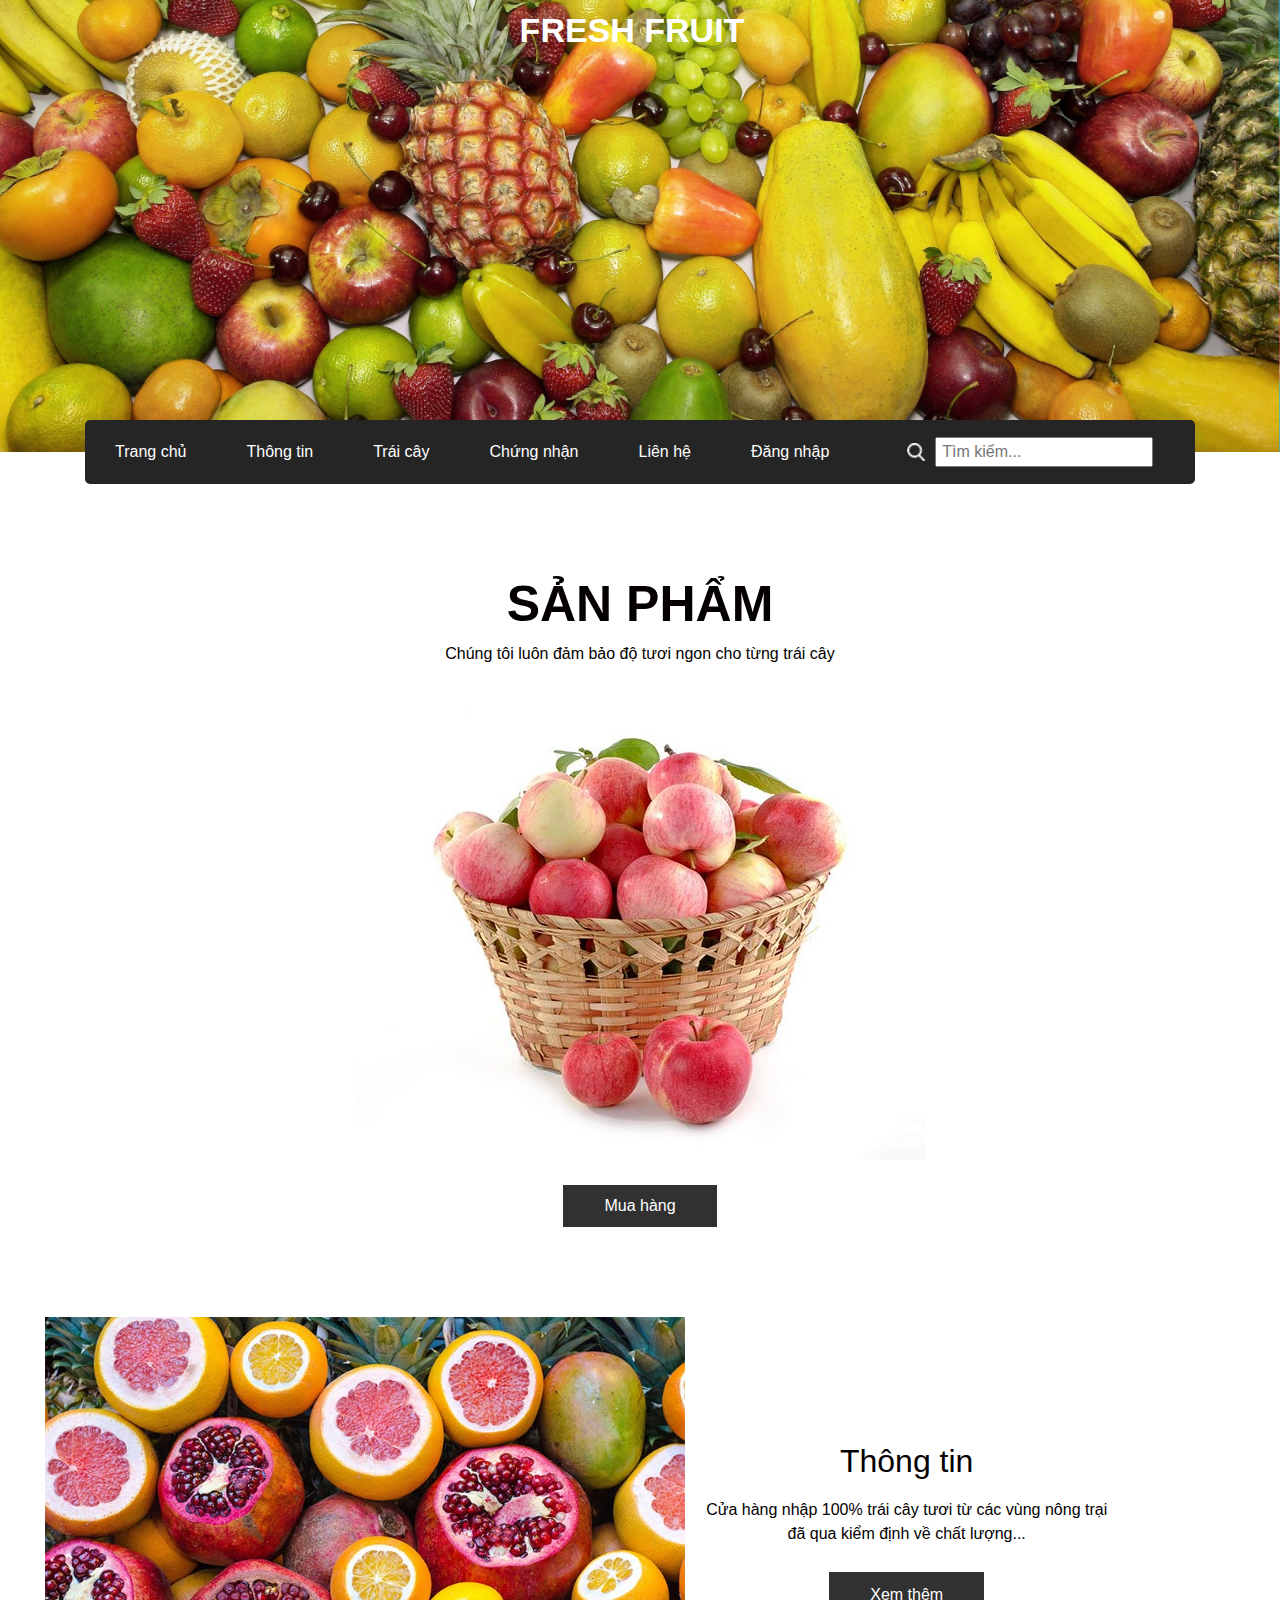
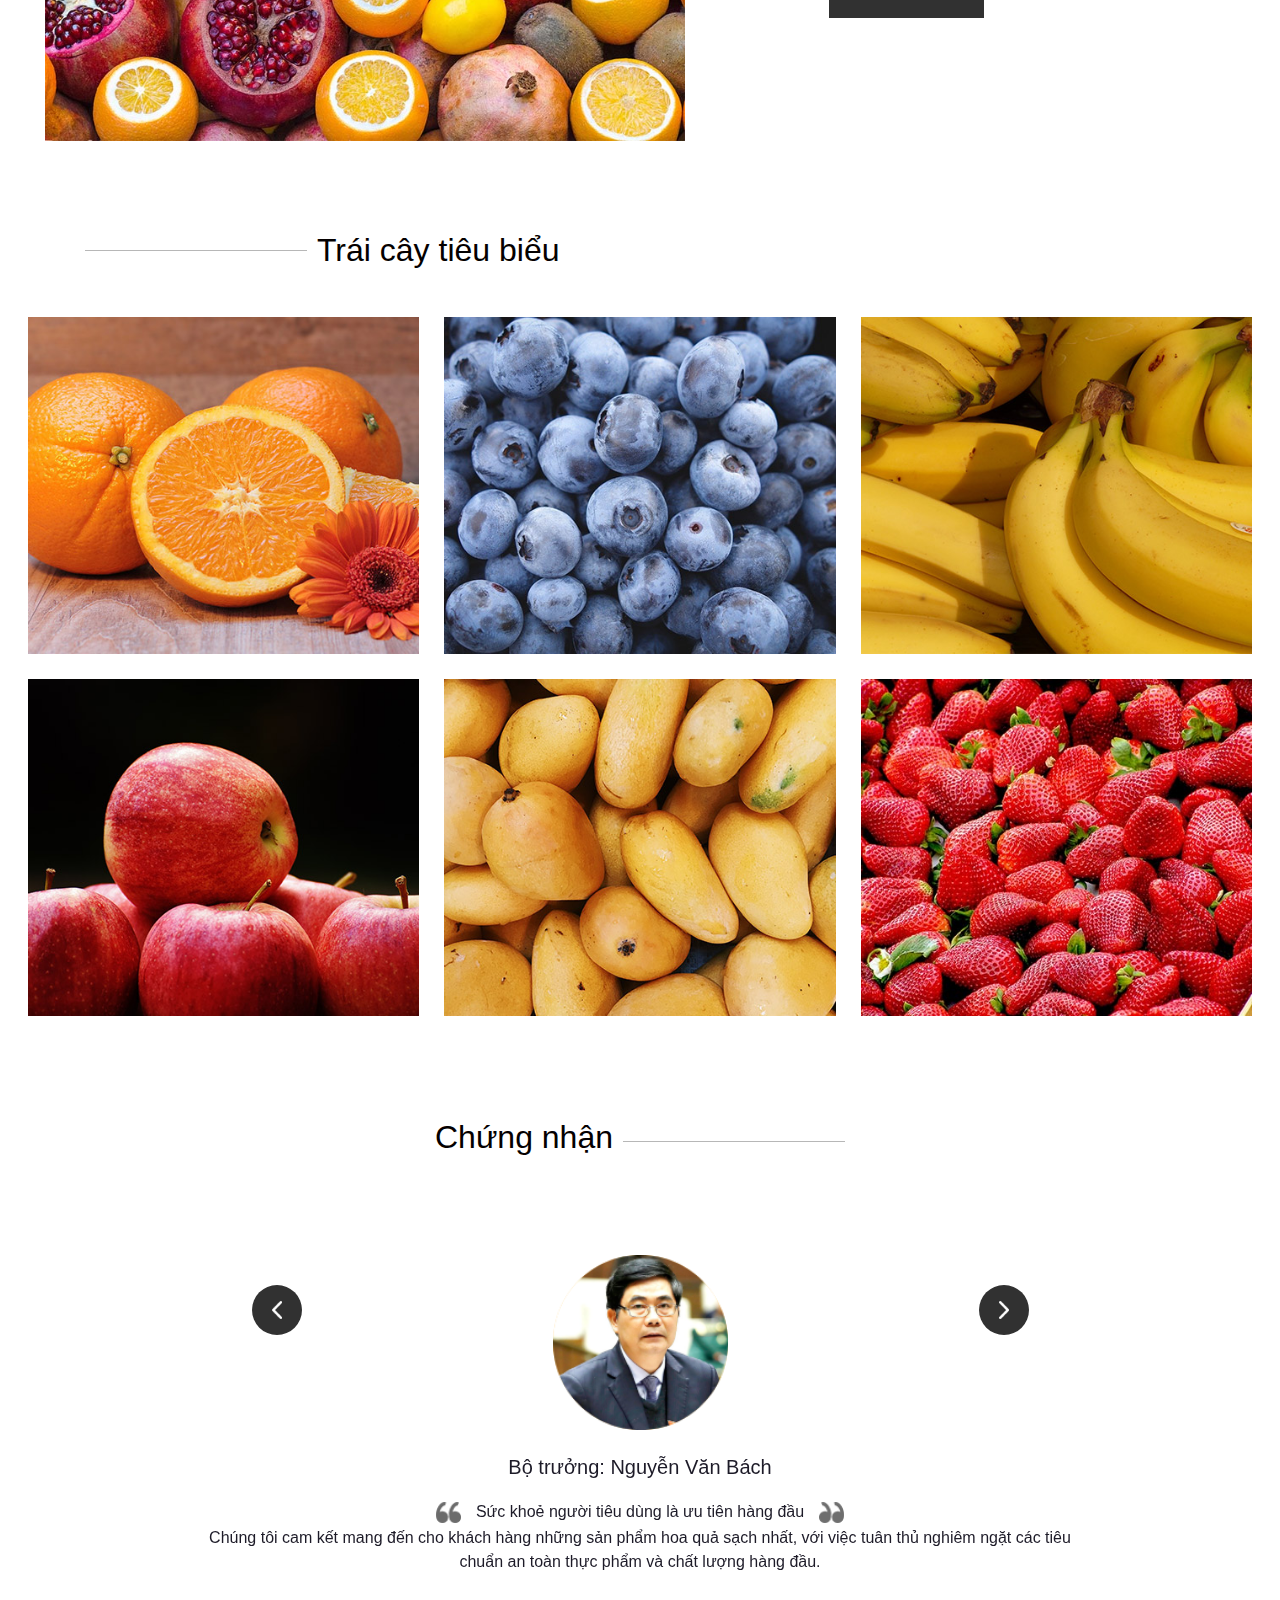
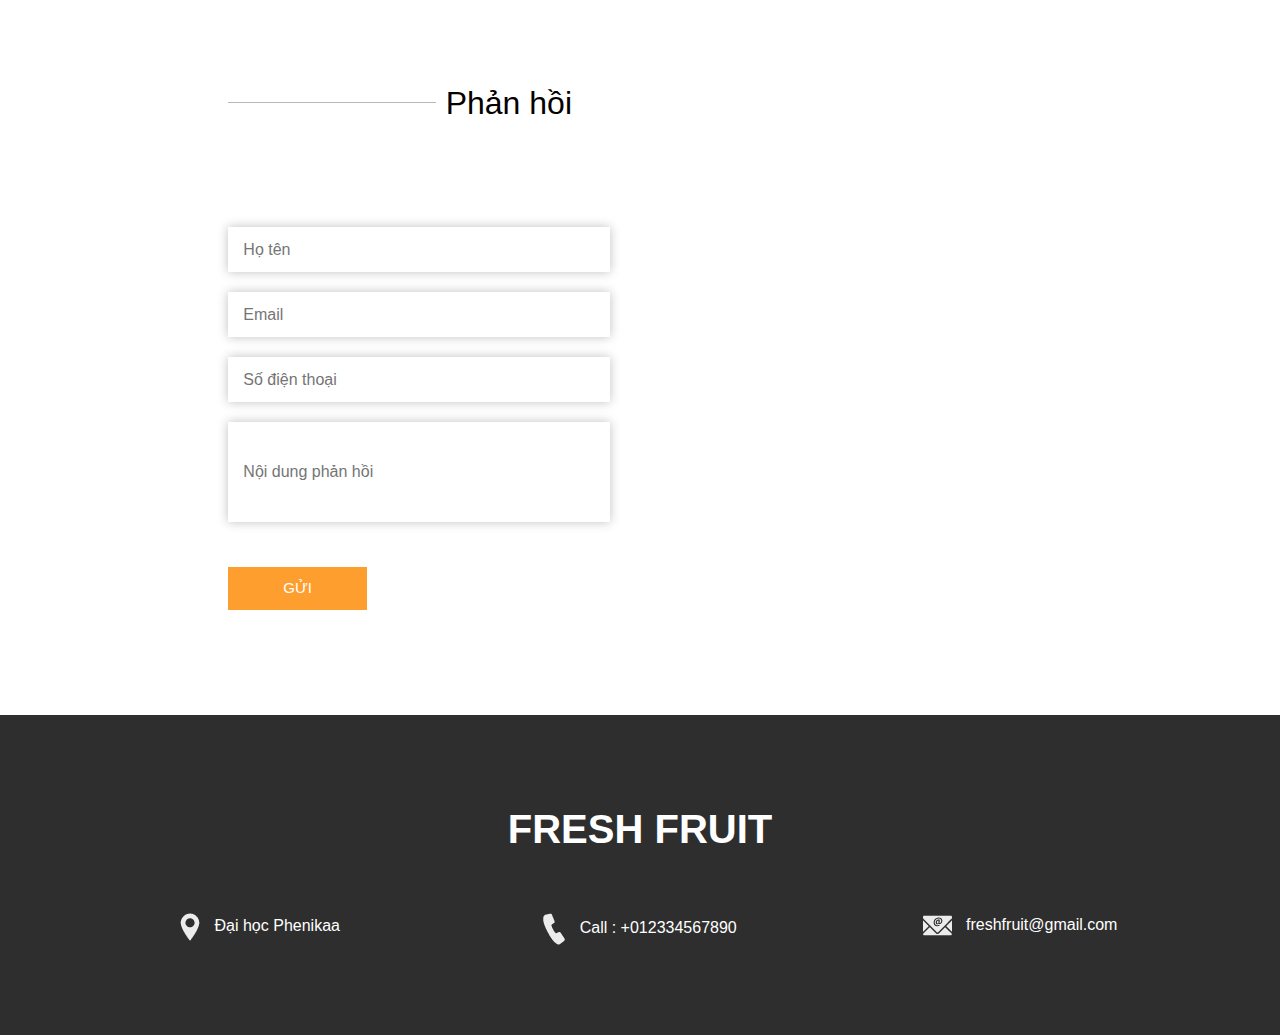
<file: index.html>
<!DOCTYPE html>
<html>

<head>
  <meta charset="UTF-8">
  <meta name="viewport" content="width=device-width, initial-scale=1.0">
  <title>Fresh Fruit</title>
  <link rel="stylesheet" type="text/css" href="https://cdnjs.cloudflare.com/ajax/libs/OwlCarousel2/2.1.3/assets/owl.carousel.min.css" />
  <link rel="stylesheet" href="https://maxcdn.bootstrapcdn.com/bootstrap/4.5.2/css/bootstrap.min.css">
  <link href="css/style.css" rel="stylesheet" />
  <script src="js/script.js"></script>
</head>

<body>
  <div class="hero_area">
    <div class="brand_box">
      <a class="navbar-brand" href="index.html">
        <span>
          Fresh Fruit
        </span>
      </a>
    </div>
    <section class=" slider_section position-relative">
      <div class="carousel-inner">
        <div class="img-box">
          <img src="images/slider-img.jpg" alt="">
        </div>
      </div>
    </section>
  </div>

  <section class="nav_section">
    <div class="container">
      <div class="custom_nav2">
        <nav class="navbar navbar-expand custom_nav-container ">
          <button class="navbar-toggler" type="button" >
            <span class="navbar-toggler-icon"></span>
          </button>

          <div class="menu">
            <div class="d-flex  flex-column flex-lg-row align-items-center">
              <ul class="navbar-nav  ">
                <li class="nav-item active">
                  <a class="nav-link" href="index.html">Trang chủ <span class="sr-only">(current)</span></a>
                </li>
                <li class="nav-item">
                  <a class="nav-link" href="about.html">Thông tin </a>
                </li>
                <li class="nav-item">
                  <a class="nav-link" href="fruit.html">Trái cây </a>
                </li>
                <li class="nav-item">
                  <a class="nav-link" href="testimonial.html">Chứng nhận</a>
                </li>
                <li class="nav-item">
                  <a class="nav-link" href="contact.html">Liên hệ</a>
                </li>
                <li class="nav-item">
                  <a class="nav-link" href="login.html">Đăng nhập</a>
                </li>
              </ul>
              <form class="form-inline my-2 my-lg-0 ml-0 ml-lg-4 mb-3 mb-lg-0">
                <button class="btn  my-2 my-sm-0 nav_search-btn" type="submit"></button>
              </form>
              <input class="timkiem" type="text" id="search-box" placeholder="Tìm kiếm...">
            </div>
          </div>
        </nav>
      </div>
    </div>
  </section>


  <section class="shop_section layout_padding">
    <div class="container">
      <div class="box">
        <div class="detail-box">
          <h2>
            Sản phẩm
          </h2>
          <p>
            Chúng tôi luôn đảm bảo độ tươi ngon cho từng trái cây
          </p>
        </div>
        <div class="img-box">
          <img src="images/shop-img.jpg" alt="">
        </div>
        <div class="btn-box">
          <a href="fruit.html">
            Mua hàng
          </a>
        </div>
      </div>
    </div>
  </section>

  <section class="about_section">
    <div class="container-fluid">
      <div class="row">
        <div class="col-md-6 px-0">
          <div class="img-box">
            <img src="images/about-img.jpg" alt="">
          </div>
        </div>
        <div class="col-md-5">
          <div class="detail-box">
            <div class="heading_container">
              
              <h2 style="padding-top: 90px;">
                Thông tin
              </h2>
            </div>
            <p>
              Cửa hàng nhập 100% trái cây tươi từ các vùng nông trại đã qua kiểm định về chất lượng...
            </p>
            <a href="about.html">
              Xem thêm
            </a>
          </div>
        </div>
      </div>
    </div>
  </section>


  <section class="fruit_section layout_padding">
    <div class="container">
      <div class="heading_container">
        <hr>
        <h2>
          Trái cây tiêu biểu
        </h2>
      </div>
    </div>
    <div class="container-fluid">

      <div class="fruit_container">
        <div class="box">
          <img src="images/f-1.jpg" alt="">
          <div class="link_box">
            <h5>
              Cam
            </h5>
            <a href="">
              Mua hàng
            </a>
          </div>
        </div>
        <div class="box">
          <img src="images/f-2.jpg" alt="">
          <div class="link_box">
            <h5>
              Việt quất
            </h5>
            <a href="">
              Mua hàng
            </a>
          </div>
        </div>
        <div class="box">
          <img src="images/f-3.jpg" alt="">
          <div class="link_box">
            <h5>
              Chuối
            </h5>
            <a href="">
              Mua hàng
            </a>
          </div>
        </div>
        <div class="box">
          <img src="images/f-4.jpg" alt="">
          <div class="link_box">
            <h5>
              Táo
            </h5>
            <a href="">
              Mua hàng
            </a>
          </div>
        </div>
        <div class="box">
          <img src="images/f-5.jpg" alt="">
          <div class="link_box">
            <h5>
              Xoài
            </h5>
            <a href="">
              Mua hàng
            </a>
          </div>
        </div>
        <div class="box">
          <img src="images/f-6.jpg" alt="">
          <div class="link_box">
            <h5>
              Dâu tây
            </h5>
            <a href="">
              Mua hàng
            </a>
          </div>
        </div>
      </div>
    </div>
  </section>

  <section class="client_section layout_padding-bottom">
    <div class="container ">
      <div class="heading_container">
        <h2>
          Chứng nhận
        </h2>
        <hr>
      </div>
      <div class="carousel slide">
        <div class="carousel-inner mySlides" >
          <div class="carousel-item active">
            <div class="client_container layout_padding-top">
              <div class="img-box" >
                <img src="images/client-img.png" alt="">                
              </div>
              <div class="detail-box">
                <h5>
                  Bộ trưởng: Nguyễn Văn Bách
                </h5>
                <p>
                  <img src="images/left-quote.png" alt="">
                  <span>
                    Sức khoẻ người tiêu dùng là ưu tiên hàng đầu
                  </span>
                  <img src="images/right-quote.png" alt=""> <br>
                  Chúng tôi cam kết mang đến cho khách hàng những sản phẩm hoa quả sạch nhất, với việc tuân thủ nghiêm ngặt các tiêu chuẩn an toàn thực phẩm và chất lượng hàng đầu.
                </p>
              </div>
            </div>
          </div>
        </div>

        <div class="carousel-inner mySlides" style="display: none;" >
          <div class="carousel-item active">
            <div class="client_container layout_padding-top">
              <div class="img-box" >
                <img src="images/client-img2.png" alt="">                
              </div>
              <div class="detail-box">
                <h5>
                  Bộ trưởng: Nguyễn Thị Hoa 
                </h5>
                <p>
                  <img src="images/left-quote.png" alt="">
                  <span>
                    Sức khoẻ người tiêu dùng là ưu tiên hàng đầu
                  </span>
                  <img src="images/right-quote.png" alt=""> <br>
                  Chúng tôi cam kết duy trì một quy trình sản xuất hoa quả sạch với sự hỗ trợ của các nông dân và nhà sản xuất đối tác, để đảm bảo rằng mọi sản phẩm mà chúng tôi cung cấp đều đạt tiêu chuẩn cao về chất lượng và an toàn thực phẩm.
                </p>
              </div>
            </div>
          </div>
        </div>

        <div class="carousel-inner mySlides" style="display: none;" >
          <div class="carousel-item active">
            <div class="client_container layout_padding-top">
              <div class="img-box" >
                <img src="images/client-img3.png" alt="">                
              </div>
              <div class="detail-box">
                <h5>
                  Bộ trưởng: Phan Thanh Tùng
                </h5>
                <p>
                  <img src="images/left-quote.png" alt="">
                  <span>
                    Sức khoẻ người tiêu dùng là ưu tiên hàng đầu 
                  </span>
                  <img src="images/right-quote.png" alt=""> <br>
                  Chất lượng và sự an toàn của sản phẩm luôn là ưu tiên hàng đầu của chúng tôi. Chúng tôi tự hào về việc cung cấp hoa quả sạch đáng tin cậy cho khách hàng.
                </p>
              </div>
            </div>
          </div>
        </div>

        <a class="carousel-control-prev" onclick="plusDivs(-1)" role="button" data-slide="prev"></a>
        <a class="carousel-control-next" onclick="plusDivs(-1)" role="button" data-slide="next"></a>
      </div>

    </div>
  </section>

  <section class="contact_section layout_padding-bottom">
    <div class="container-fluid">
      <div class="row">
        <div class="offset-lg-2 col-md-10 offset-md-1">
          <div class="heading_container">
            <hr>
            <h2>
              Phản hồi
            </h2>
          </div>
        </div>
      </div>

      <div class="layout_padding2-top">
        <div class="row">
          <div class="col-lg-4 offset-lg-2 col-md-5 offset-md-1">
            <form action="">
              <div class="contact_form-container">
                <div>
                  <div>
                    <input type="text" placeholder="Họ tên" />
                  </div>
                  <div>
                    <input type="email" placeholder="Email" />
                  </div>
                  <div>
                    <input type="text" placeholder="Số điện thoại" />
                  </div>
                  <div>
                    <input type="text" class="message_input" placeholder="Nội dung phản hồi" />
                  </div>
                  <div>
                    <button type="submit">
                      Gửi
                    </button>
                  </div>
                </div>
              </div>
            </form>
          </div>
          <div class="col-md-6 px-0">
            <div class="map_container">
              <div class="map-responsive">
                <iframe src="https://www.google.com/maps/embed?pb=!1m14!1m8!1m3!1d3725.752282341464!2d105.7478764!3d20.9624609!3m2!1i1024!2i768!4f13.1!3m3!1m2!1s0x313452efff394ce3%3A0x391a39d4325be464!2zVHLGsOG7nW5nIMSQ4bqhaSBI4buNYyBQaGVuaWthYQ!5e0!3m2!1svi!2s!4v1697480442126!5m2!1svi!2s" width="600" height="450" style="border:0;" allowfullscreen="" loading="lazy" referrerpolicy="no-referrer-when-downgrade"></iframe>
              </div>
            </div>
          </div>
        </div>
      </div>
    </div>
  </section>

  <section class="info_section layout_padding">
    <div class="container">
      <div class="info_logo">
        <h2>
          Fresh Fruit
        </h2>
      </div>
      <div class="info_contact">
        <div class="row">
          <div class="col-md-4">
            <a href="">
              <img src="images/location.png" alt="">
              <span>
                Đại học Phenikaa
              </span>
            </a>
          </div>
          <div class="col-md-4">
            <a href="">
              <img src="images/call.png" alt="">
              <span>
                Call : +012334567890
              </span>
            </a>
          </div>
          <div class="col-md-4">
            <a href="">
              <img src="images/mail.png" alt="">
              <span>
                freshfruit@gmail.com
              </span>
            </a>
          </div>
        </div>
      </div>
    </div>
  </section>
</body>

</html>
</file>
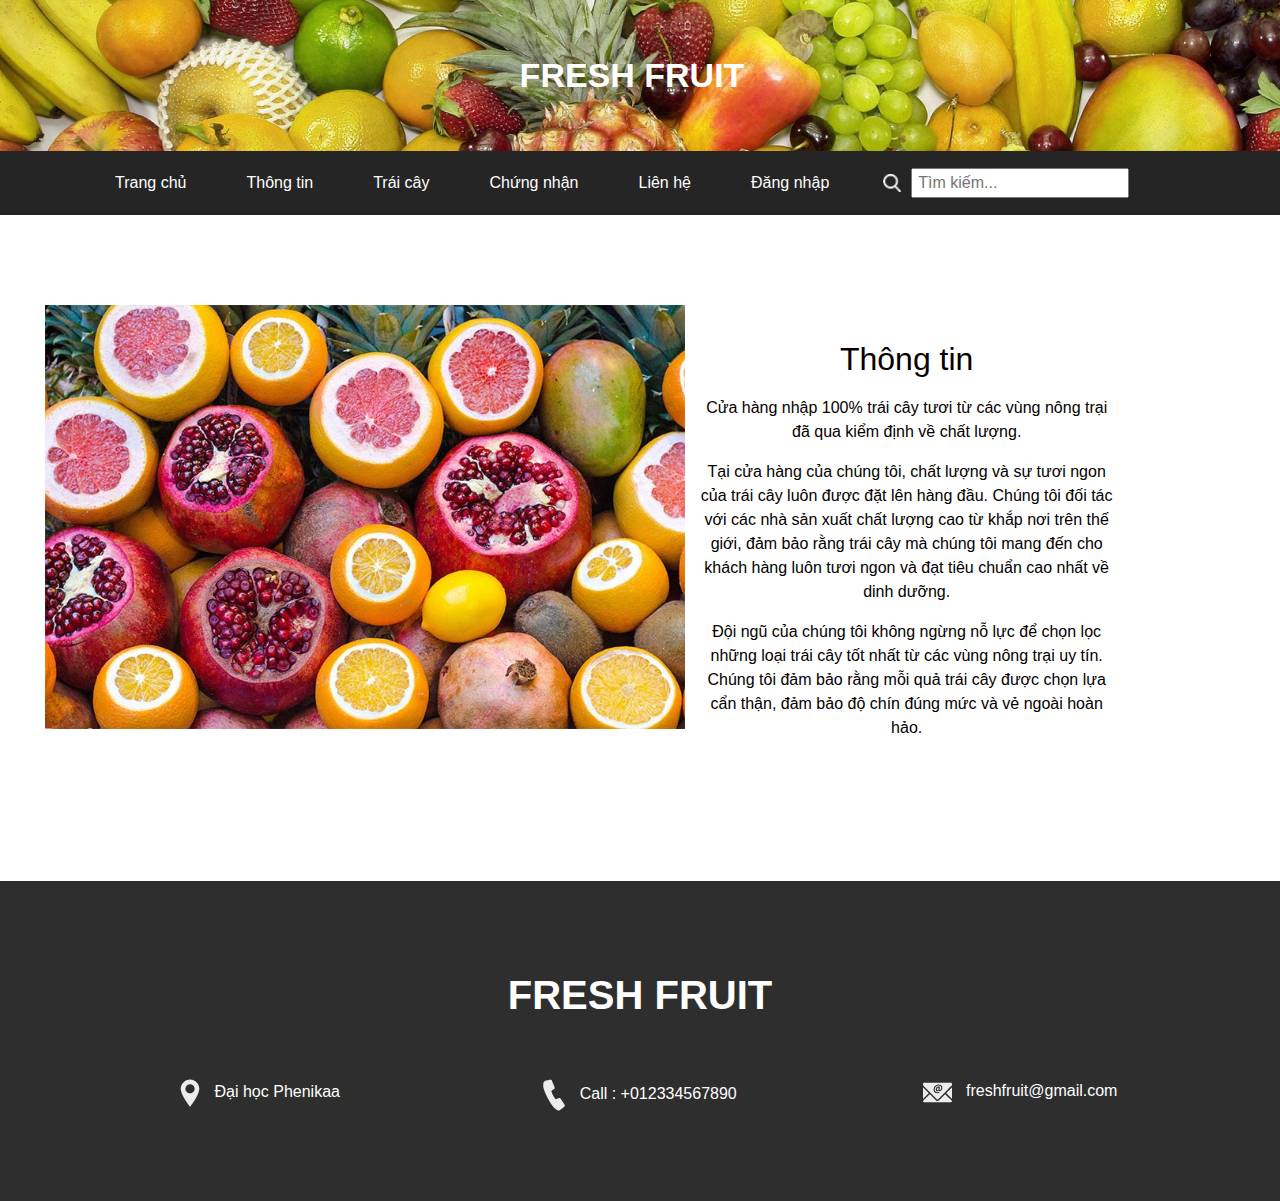
<file: about.html>
<!DOCTYPE html>
<html>

<head>
  <meta charset="UTF-8">
  <meta name="viewport" content="width=device-width, initial-scale=1.0">
  <title>Fresh Fruit</title>
  <link rel="stylesheet" type="text/css" href="https://cdnjs.cloudflare.com/ajax/libs/OwlCarousel2/2.1.3/assets/owl.carousel.min.css" />
  <link rel="stylesheet" href="https://maxcdn.bootstrapcdn.com/bootstrap/4.5.2/css/bootstrap.min.css">
  <link href="css/style.css" rel="stylesheet" />
</head>

<body class="sub_page">
  <div class="hero_area">
    <div class="brand_box">
      <a class="navbar-brand" href="index.html">
        <span>
          Fresh Fruit
        </span>
      </a>
    </div>

  </div>


  <section class="nav_section">
    <div class="container">
      <div class="custom_nav2">
        <nav class="navbar navbar-expand custom_nav-container ">
          <button class="navbar-toggler" type="button">
            <span class="navbar-toggler-icon"></span>
          </button>

          <div class="collapse navbar-collapse" >
            <div class="d-flex  flex-column flex-lg-row align-items-center">
              <ul class="navbar-nav">
                <li class="nav-item">
                  <a class="nav-link" href="index.html">Trang chủ </a>
                </li>
                <li class="nav-item">
                  <a class="nav-link" href="about.html">Thông tin </a>
                </li>
                <li class="nav-item">
                  <a class="nav-link" href="fruit.html">Trái cây </a>
                </li>
                <li class="nav-item">
                  <a class="nav-link" href="testimonial.html">Chứng nhận</a>
                </li>
                <li class="nav-item">
                  <a class="nav-link" href="contact.html">Liên hệ</a>
                </li>
                <li class="nav-item">
                  <a class="nav-link" href="login.html">Đăng nhập</a>
                </li>
              </ul>
              <form class="">
                <button class="btn nav_search-btn" type="submit"></button>
              </form>
              <input class="timkiem" type="text" id="search-box" placeholder="Tìm kiếm...">
            </div>
          </div>
        </nav>
      </div>
    </div>
  </section>


  <section class="about_section layout_padding">
    <div class="container-fluid">
      <div class="row">
        <div class="col-md-6 px-0">
          <div class="img-box">
            <img src="images/about-img.jpg" alt="">
          </div>
        </div>
        <div class="col-md-5">
          <div class="detail-box">
            <div class="heading_container">
              
              <h2>
                Thông tin
              </h2>
            </div>
            <p>
              Cửa hàng nhập 100% trái cây tươi từ các vùng nông trại đã qua kiểm định về chất lượng.
            </p>
            <p>Tại cửa hàng của chúng tôi, chất lượng và sự tươi ngon của trái cây luôn được đặt lên hàng đầu. Chúng tôi đối tác với các nhà sản xuất chất lượng cao từ khắp nơi trên thế giới, đảm bảo rằng trái cây mà chúng tôi mang đến cho khách hàng luôn tươi ngon và đạt tiêu chuẩn cao nhất về dinh dưỡng.</p>
            <p>Đội ngũ của chúng tôi không ngừng nỗ lực để chọn lọc những loại trái cây tốt nhất từ các vùng nông trại uy tín. Chúng tôi đảm bảo rằng mỗi quả trái cây được chọn lựa cẩn thận, đảm bảo độ chín đúng mức và vẻ ngoài hoàn hảo.</p>
          </div>
        </div>
      </div>
    </div>
  </section>



  <section class="info_section layout_padding">
    <div class="container">
      <div class="info_logo">
        <h2>
          Fresh Fruit 
        </h2>
      </div>
      <div class="info_contact">
        <div class="row">
          <div class="col-md-4">
            <a href="">
              <img src="images/location.png" alt="">
              <span>
                Đại học Phenikaa
              </span>
            </a>
          </div>
          <div class="col-md-4">
            <a href="">
              <img src="images/call.png" alt="">
              <span>
                Call : +012334567890
              </span>
            </a>
          </div>
          <div class="col-md-4">
            <a href="">
              <img src="images/mail.png" alt="">
              <span>
                freshfruit@gmail.com
              </span>
            </a>
          </div>
        </div>
      </div>
    </div>
  </section>
</body>

</html>
</file>
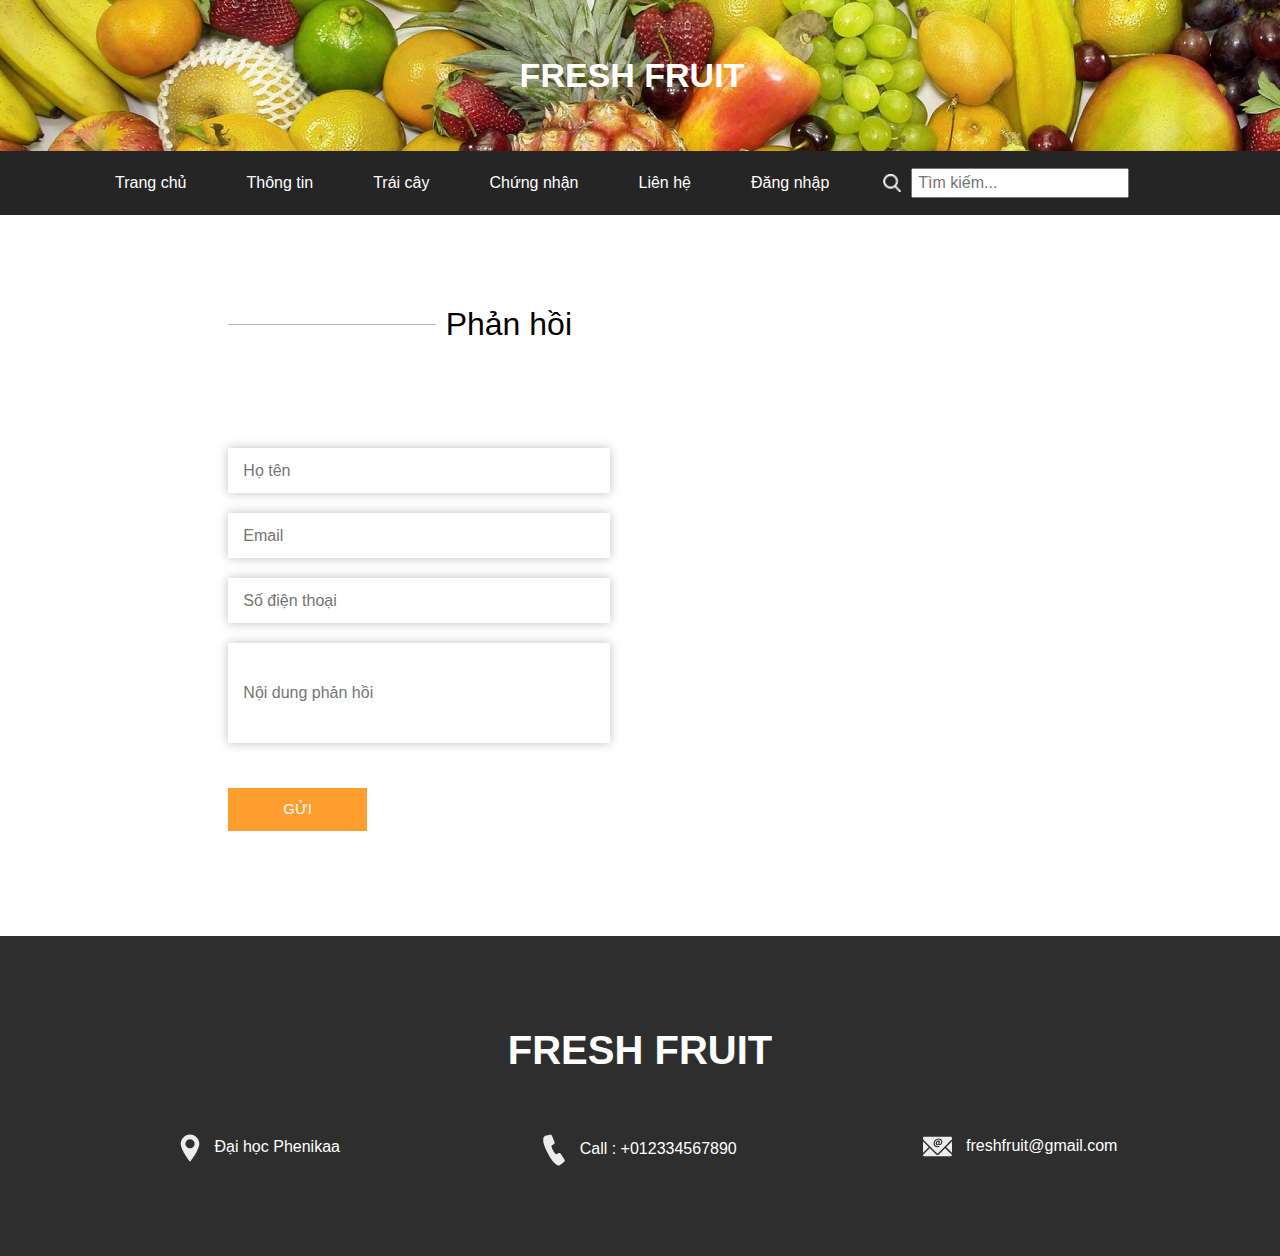
<file: contact.html>
<!DOCTYPE html>
<html>

<head>
  <meta charset="UTF-8">
  <meta name="viewport" content="width=device-width, initial-scale=1.0">
  <title>Fresh Fruit</title>
  <link rel="stylesheet" type="text/css" href="https://cdnjs.cloudflare.com/ajax/libs/OwlCarousel2/2.1.3/assets/owl.carousel.min.css" />
  <link rel="stylesheet" href="https://maxcdn.bootstrapcdn.com/bootstrap/4.5.2/css/bootstrap.min.css">
  <link href="css/style.css" rel="stylesheet" />
  <link href="css/login.css" rel="stylesheet" />
</head>

<body class="sub_page">
  <div class="hero_area">
    <div class="brand_box">
      <a class="navbar-brand" href="index.html">
        <span>
          Fresh Fruit
        </span>
      </a>
    </div>

  </div>


  <section class="nav_section">
    <div class="container">
      <div class="custom_nav2">
        <nav class="navbar navbar-expand custom_nav-container ">
          <button class="navbar-toggler" type="button">
            <span class="navbar-toggler-icon"></span>
          </button>

          <div class="collapse navbar-collapse" >
            <div class="d-flex  flex-column flex-lg-row align-items-center">
              <ul class="navbar-nav">
                <li class="nav-item">
                  <a class="nav-link" href="index.html">Trang chủ </a>
                </li>
                <li class="nav-item">
                  <a class="nav-link" href="about.html">Thông tin </a>
                </li>
                <li class="nav-item">
                  <a class="nav-link" href="fruit.html">Trái cây </a>
                </li>
                <li class="nav-item">
                  <a class="nav-link" href="testimonial.html">Chứng nhận</a>
                </li>
                <li class="nav-item">
                  <a class="nav-link" href="contact.html">Liên hệ</a>
                </li>
                <li class="nav-item">
                  <a class="nav-link" href="login.html">Đăng nhập</a>
                </li>
              </ul>
              <form class="">
                <button class="btn nav_search-btn" type="submit"></button>
              </form>
              <input class="timkiem" type="text" id="search-box" placeholder="Tìm kiếm...">
            </div>
          </div>
        </nav>
      </div>
    </div>
  </section>


  <section class="contact_section layout_padding">
    <div class="container-fluid">
      <div class="row">
        <div class="offset-lg-2 col-md-10 offset-md-1">
          <div class="heading_container">
            <hr>
            <h2>
              Phản hồi
            </h2>
          </div>
        </div>
      </div>

      <div class="layout_padding2-top">
        <div class="row">
          <div class="col-lg-4 offset-lg-2 col-md-5 offset-md-1">
            <form action="">
              <div class="contact_form-container">
                <div>
                  <div>
                    <input type="text" placeholder="Họ tên" />
                  </div>
                  <div>
                    <input type="email" placeholder="Email" />
                  </div>
                  <div>
                    <input type="text" placeholder="Số điện thoại" />
                  </div>
                  <div>
                    <input type="text" class="message_input" placeholder="Nội dung phản hồi" />
                  </div>
                  <div>
                    <button type="submit">Gửi</button>
                  </div>
                </div>
              </div>
            </form>
          </div>
          <div class="col-md-6 px-0">
            <div class="map_container">
              <div class="map-responsive">
                <iframe src="https://www.google.com/maps/embed?pb=!1m14!1m8!1m3!1d3725.752282341464!2d105.7478764!3d20.9624609!3m2!1i1024!2i768!4f13.1!3m3!1m2!1s0x313452efff394ce3%3A0x391a39d4325be464!2zVHLGsOG7nW5nIMSQ4bqhaSBI4buNYyBQaGVuaWthYQ!5e0!3m2!1svi!2s!4v1697480442126!5m2!1svi!2s" width="600" height="450" style="border:0;" allowfullscreen="" loading="lazy" referrerpolicy="no-referrer-when-downgrade"></iframe>
              </div>
            </div>
          </div>
        </div>
      </div>
    </div>
  </section>


  <section class="info_section layout_padding">
    <div class="container">
      <div class="info_logo">
        <h2>
          Fresh Fruit
        </h2>
      </div>
      <div class="info_contact">
        <div class="row">
          <div class="col-md-4">
            <a href="">
              <img src="images/location.png" alt="">
              <span>
                Đại học Phenikaa
              </span>
            </a>
          </div>
          <div class="col-md-4">
            <a href="">
              <img src="images/call.png" alt="">
              <span>
                Call : +012334567890
              </span>
            </a>
          </div>
          <div class="col-md-4">
            <a href="">
              <img src="images/mail.png" alt="">
              <span>
                freshfruit@gmail.com
              </span>
            </a>
          </div>
        </div>
      </div>
    </div>
  </section>
</body>

</html>
</file>
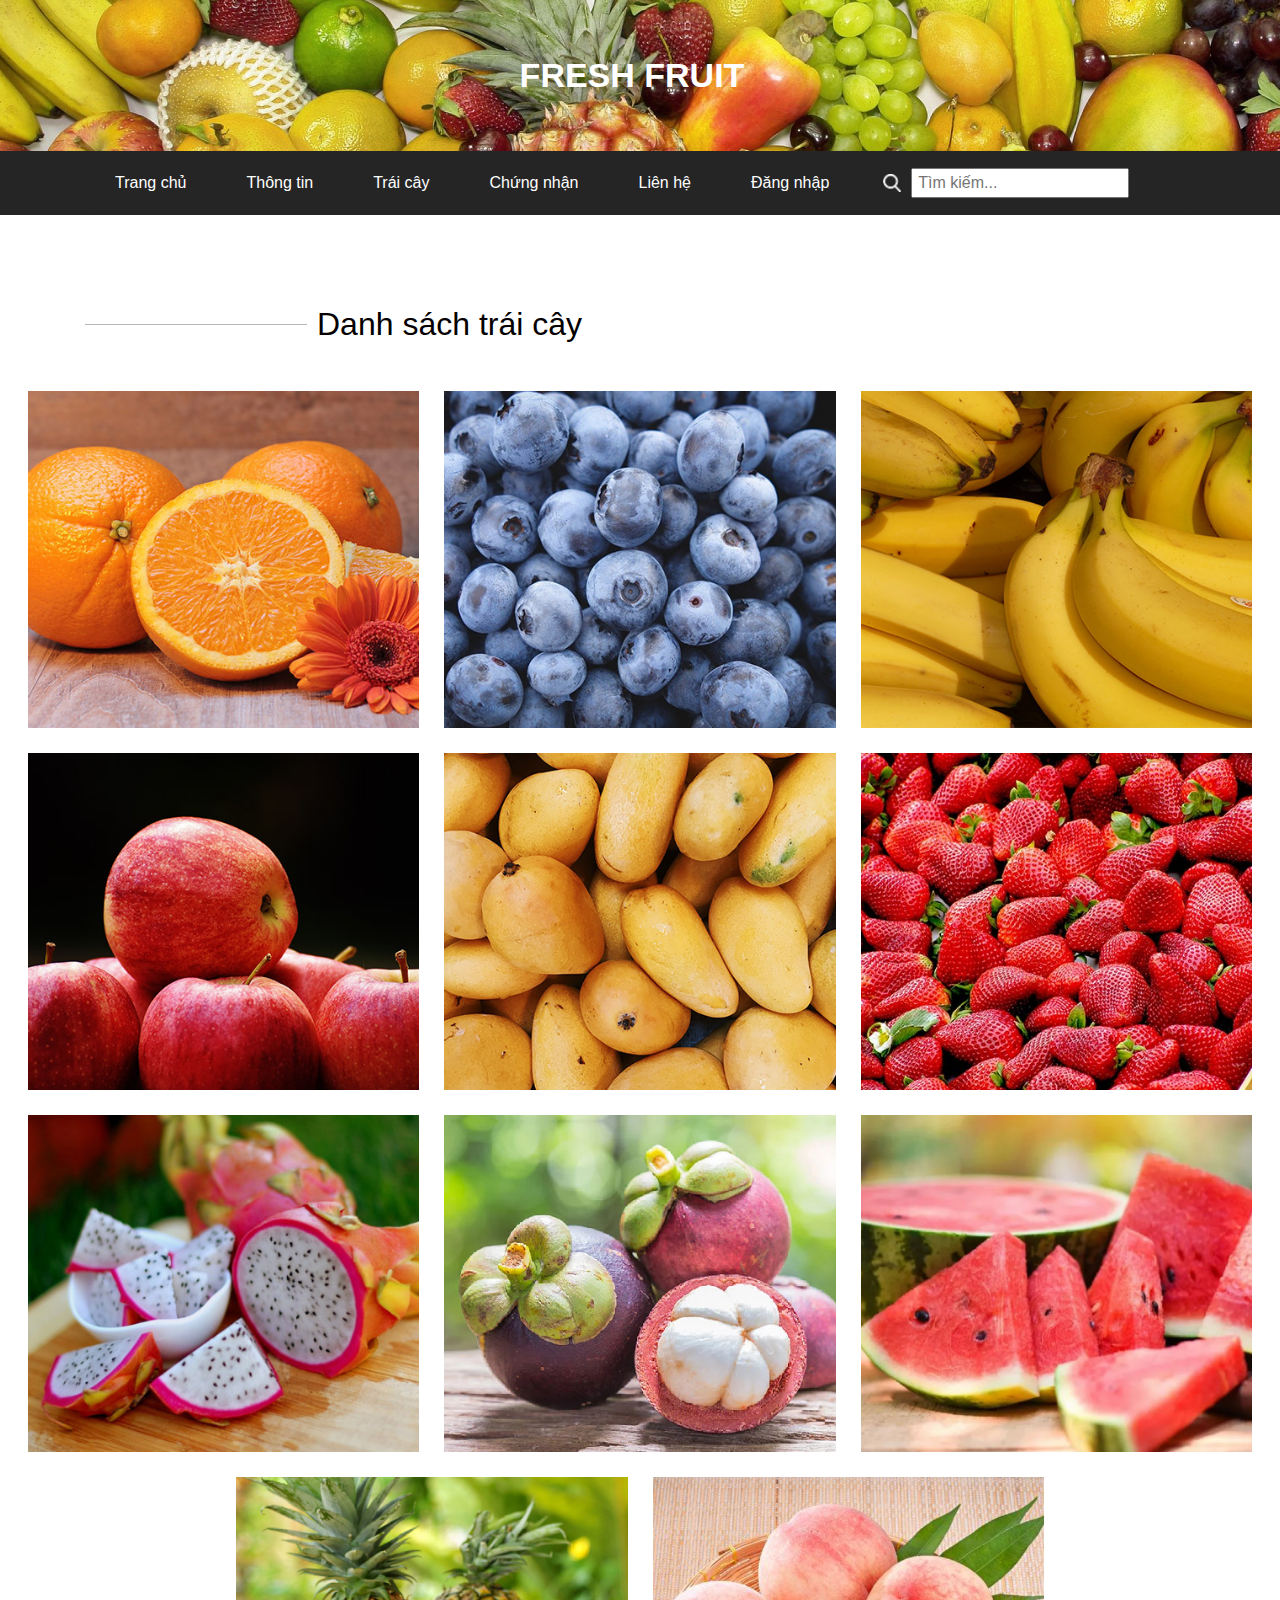
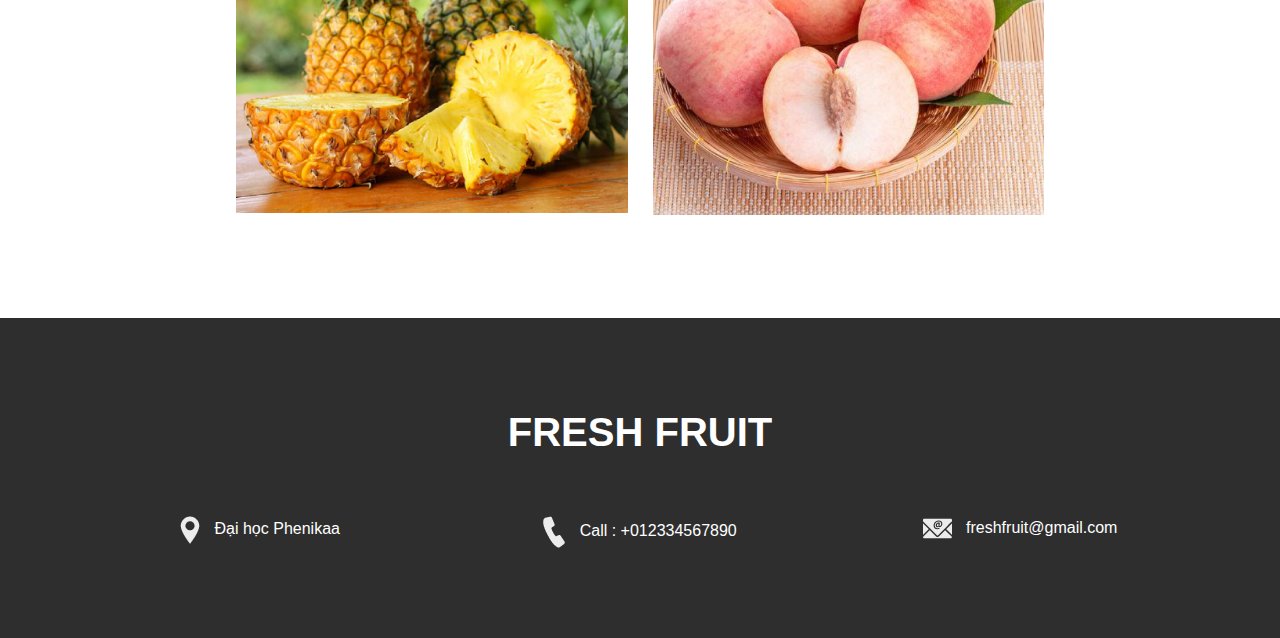
<file: fruit.html>
<!DOCTYPE html>
<html>

<head>
  <meta charset="UTF-8">
  <meta name="viewport" content="width=device-width, initial-scale=1.0">
  <title>Fresh Fruit</title>
  <link rel="stylesheet" type="text/css" href="https://cdnjs.cloudflare.com/ajax/libs/OwlCarousel2/2.1.3/assets/owl.carousel.min.css" />
  <link rel="stylesheet" href="https://maxcdn.bootstrapcdn.com/bootstrap/4.5.2/css/bootstrap.min.css">
  <link href="css/style.css" rel="stylesheet" />

</head>

<body class="sub_page">
  <div class="hero_area">
    <div class="brand_box">
      <a class="navbar-brand" href="index.html">
        <span>
          Fresh Fruit
        </span>
      </a>
    </div>

  </div>


  <section class="nav_section">
    <div class="container">
      <div class="custom_nav2">
        <nav class="navbar navbar-expand custom_nav-container ">
          <button class="navbar-toggler" type="button">
            <span class="navbar-toggler-icon"></span>
          </button>

          <div class="collapse navbar-collapse" >
            <div class="d-flex  flex-column flex-lg-row align-items-center">
              <ul class="navbar-nav">
                <li class="nav-item">
                  <a class="nav-link" href="index.html">Trang chủ </a>
                </li>
                <li class="nav-item">
                  <a class="nav-link" href="about.html">Thông tin </a>
                </li>
                <li class="nav-item">
                  <a class="nav-link" href="fruit.html">Trái cây </a>
                </li>
                <li class="nav-item">
                  <a class="nav-link" href="testimonial.html">Chứng nhận</a>
                </li>
                <li class="nav-item">
                  <a class="nav-link" href="contact.html">Liên hệ</a>
                </li>
                <li class="nav-item">
                  <a class="nav-link" href="login.html">Đăng nhập</a>
                </li>
              </ul>
              <form class="">
                <button class="btn nav_search-btn" type="submit"></button>
              </form>
              <input class="timkiem" type="text" id="search-box" placeholder="Tìm kiếm...">
            </div>
          </div>
        </nav>
      </div>
    </div>
  </section>

  <section class="fruit_section layout_padding">
    <div class="container">
      <div class="heading_container">
        <hr>
        <h2>
          Danh sách trái cây
        </h2>
      </div>
    </div>
    <div class="container-fluid">

      <div class="fruit_container">
        <div class="box">
          <img src="images/f-1.jpg" alt="">
          <div class="link_box">
            <h5>
              Cam
            </h5>
            <a href="">
              Mua hàng
            </a>
          </div>
        </div>
        <div class="box">
          <img src="images/f-2.jpg" alt="">
          <div class="link_box">
            <h5>
              Việt Quất
            </h5>
            <a href="">
              Mua hàng
            </a>
          </div>
        </div>
        <div class="box">
          <img src="images/f-3.jpg" alt="">
          <div class="link_box">
            <h5>
              Chuối
            </h5>
            <a href="">
              Mua hàng
            </a>
          </div>
        </div>
        <div class="box">
          <img src="images/f-4.jpg" alt="">
          <div class="link_box">
            <h5>
              Táo
            </h5>
            <a href="">
              Mua hàng
            </a>
          </div>
        </div>
        <div class="box">
          <img src="images/f-5.jpg" alt="">
          <div class="link_box">
            <h5>
              Xoài
            </h5>
            <a href="">
              Mua hàng
            </a>
          </div>
        </div>
        <div class="box">
          <img src="images/f-6.jpg" alt="">
          <div class="link_box">
            <h5>
              Dâu tây
            </h5>
            <a href="">
              Mua hàng
            </a>
          </div>
        </div>
        <div class="box">
          <img src="images/f-7.jpg" alt="">
          <div class="link_box">
            <h5>
              Thanh Long
            </h5>
            <a href="">
              Mua hàng
            </a>
          </div>
        </div>
        <div class="box">
          <img src="images/f-8.jpg" alt="">
          <div class="link_box">
            <h5>
              Măng cụt
            </h5>
            <a href="">
              Mua hàng
            </a>
          </div>
        </div>
        <div class="box">
          <img src="images/f-9.jpg" alt="">
          <div class="link_box">
            <h5>
              Dưa hấu
            </h5>
            <a href="">
              Mua hàng
            </a>
          </div>
        </div>
        <div class="box">
          <img src="images/f-10.jpg" alt="">
          <div class="link_box">
            <h5>
              Dứa
            </h5>
            <a href="">
              Mua hàng
            </a>
          </div>
        </div>
        <div class="box">
          <img src="images/f-11.jpg" alt="">
          <div class="link_box">
            <h5>
              Đào
            </h5>
            <a href="">
              Mua hàng
            </a>
          </div>
        </div>
      </div>
    </div>
  </section>

  <section class="info_section layout_padding">
    <div class="container">
      <div class="info_logo">
        <h2>
          Fresh Fruit
        </h2>
      </div>
      <div class="info_contact">
        <div class="row">
          <div class="col-md-4">
            <a href="">
              <img src="images/location.png" alt="">
              <span>
                Đại học Phenikaa
              </span>
            </a>
          </div>
          <div class="col-md-4">
            <a href="">
              <img src="images/call.png" alt="">
              <span>
                Call : +012334567890
              </span>
            </a>
          </div>
          <div class="col-md-4">
            <a href="">
              <img src="images/mail.png" alt="">
              <span>
                freshfruit@gmail.com
              </span>
            </a>
          </div>
        </div>
      </div>
    </div>
  </section>
</body>

</html>
</file>
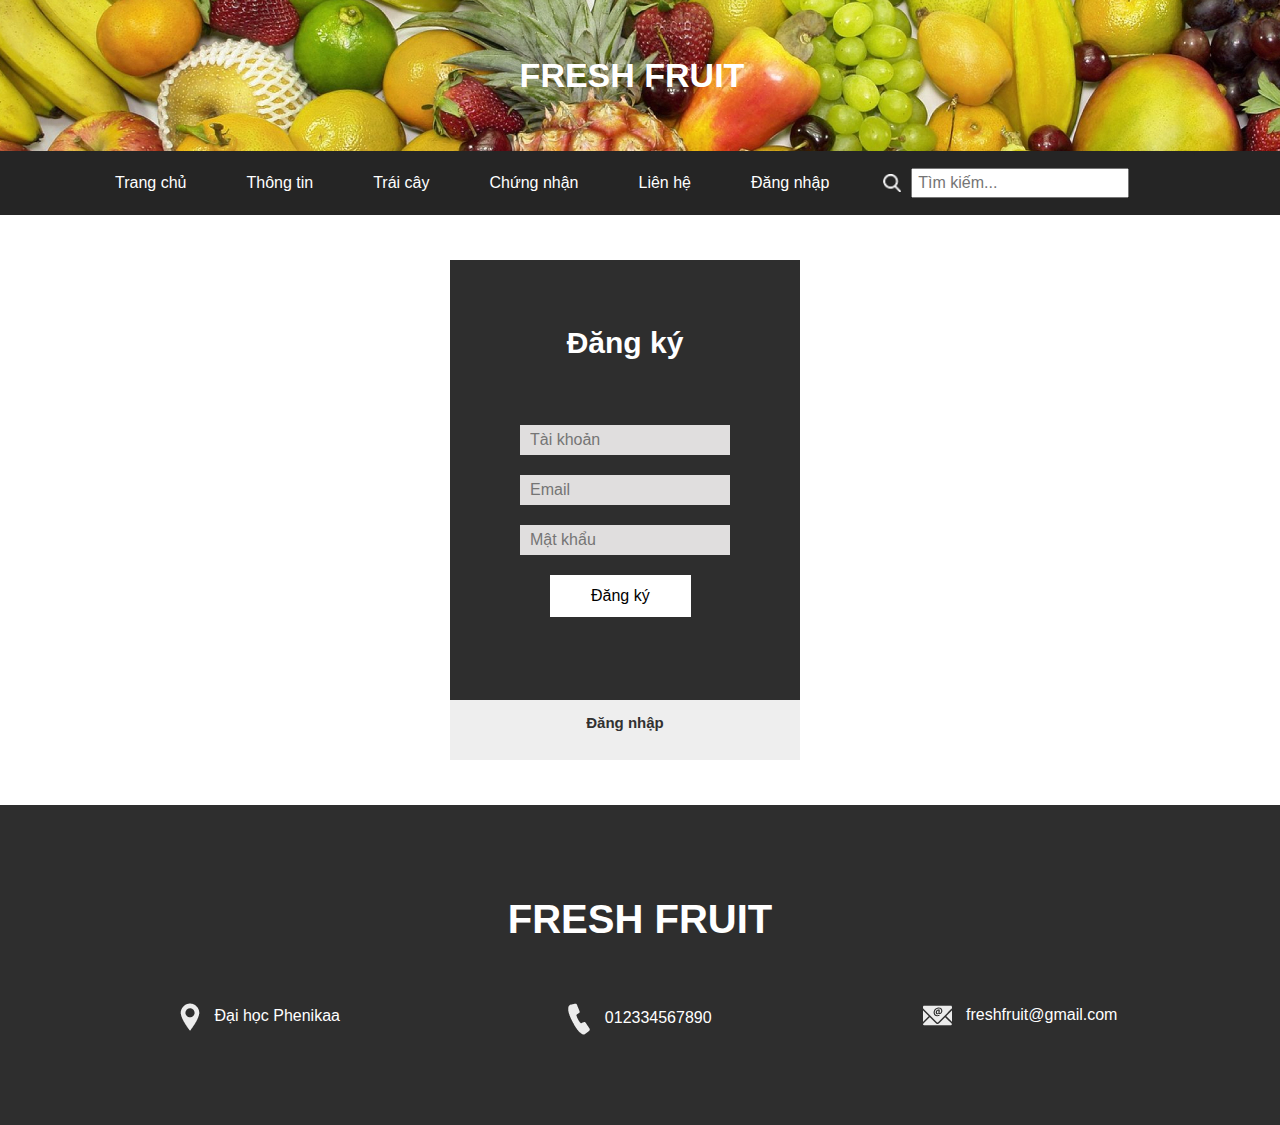
<file: login.html>
<!DOCTYPE html>
<html>

<head>
  <meta charset="UTF-8">
  <meta name="viewport" content="width=device-width, initial-scale=1.0">
  <title>Fresh Fruit</title>
  <link rel="stylesheet" type="text/css" href="https://cdnjs.cloudflare.com/ajax/libs/OwlCarousel2/2.1.3/assets/owl.carousel.min.css" />
  <link rel="stylesheet" href="https://maxcdn.bootstrapcdn.com/bootstrap/4.5.2/css/bootstrap.min.css">
  <link href="css/style.css" rel="stylesheet" />
  <link href="css/login.css" rel="stylesheet" />
</head>

<body class="sub_page">
  <div class="hero_area">
    <div class="brand_box">
      <a class="navbar-brand" href="index.html">
        <span>
          Fresh Fruit
        </span>
      </a>
    </div>

  </div>


  <section class="nav_section">
    <div class="container">
      <div class="custom_nav2">
        <nav class="navbar navbar-expand custom_nav-container ">
          <button class="navbar-toggler" type="button">
            <span class="navbar-toggler-icon"></span>
          </button>

          <div class="collapse navbar-collapse" >
            <div class="d-flex  flex-column flex-lg-row align-items-center">
              <ul class="navbar-nav">
                <li class="nav-item">
                  <a class="nav-link" href="index.html">Trang chủ </a>
                </li>
                <li class="nav-item">
                  <a class="nav-link" href="about.html">Thông tin </a>
                </li>
                <li class="nav-item">
                  <a class="nav-link" href="fruit.html">Trái cây </a>
                </li>
                <li class="nav-item">
                  <a class="nav-link" href="testimonial.html">Chứng nhận</a>
                </li>
                <li class="nav-item">
                  <a class="nav-link" href="contact.html">Liên hệ</a>
                </li>
                <li class="nav-item">
                  <a class="nav-link" href="login.html">Đăng nhập</a>
                </li>
              </ul>
              <form class="">
                <button class="btn nav_search-btn" type="submit"></button>
              </form>
              <input class="timkiem" type="text" id="search-box" placeholder="Tìm kiếm...">
            </div>
          </div>
        </nav>
      </div>
    </div>
  </section>
    <section class="login-box">
        <div class="main">  	
            <input type="checkbox" id="cb" aria-hidden="true">
        
                <div class="signup">
                    <form>
                        <label for="cb" aria-hidden="true">Đăng ký</label>
                        <input type="text" name="txt" placeholder="Tài khoản" required="">
                        <input type="email" name="email" placeholder="Email" required="">
                        <input type="password" name="pswd" placeholder="Mật khẩu" required="">
                        <button>Đăng ký</button>
                    </form>
                </div>
        
                <div class="login">
                    <form>
                        <label for="cb" aria-hidden="true">Đăng nhập</label>
                        <input type="email" name="email" placeholder="Tài khoản" required="">
                        <input type="password" name="pswd" placeholder="Mật khẩu" required="">
                        <button>Đăng nhập</button>
                    </form>
                </div>
        </div>
    </section>


  <section class="info_section layout_padding">
    <div class="container">
      <div class="info_logo">
        <h2>
          Fresh Fruit
        </h2>
      </div>
      <div class="info_contact">
        <div class="row">
          <div class="col-md-4">
            <a href="">
              <img src="images/location.png" alt="">
              <span>
                Đại học Phenikaa
              </span>
            </a>
          </div>
          <div class="col-md-4">
            <a href="">
              <img src="images/call.png" alt="">
              <span>
                012334567890
              </span>
            </a>
          </div>
          <div class="col-md-4">
            <a href="">
              <img src="images/mail.png" alt="">
              <span>
                freshfruit@gmail.com
              </span>
            </a>
          </div>
        </div>
      </div>
    </div>
  </section>
</body>

</html>
</file>
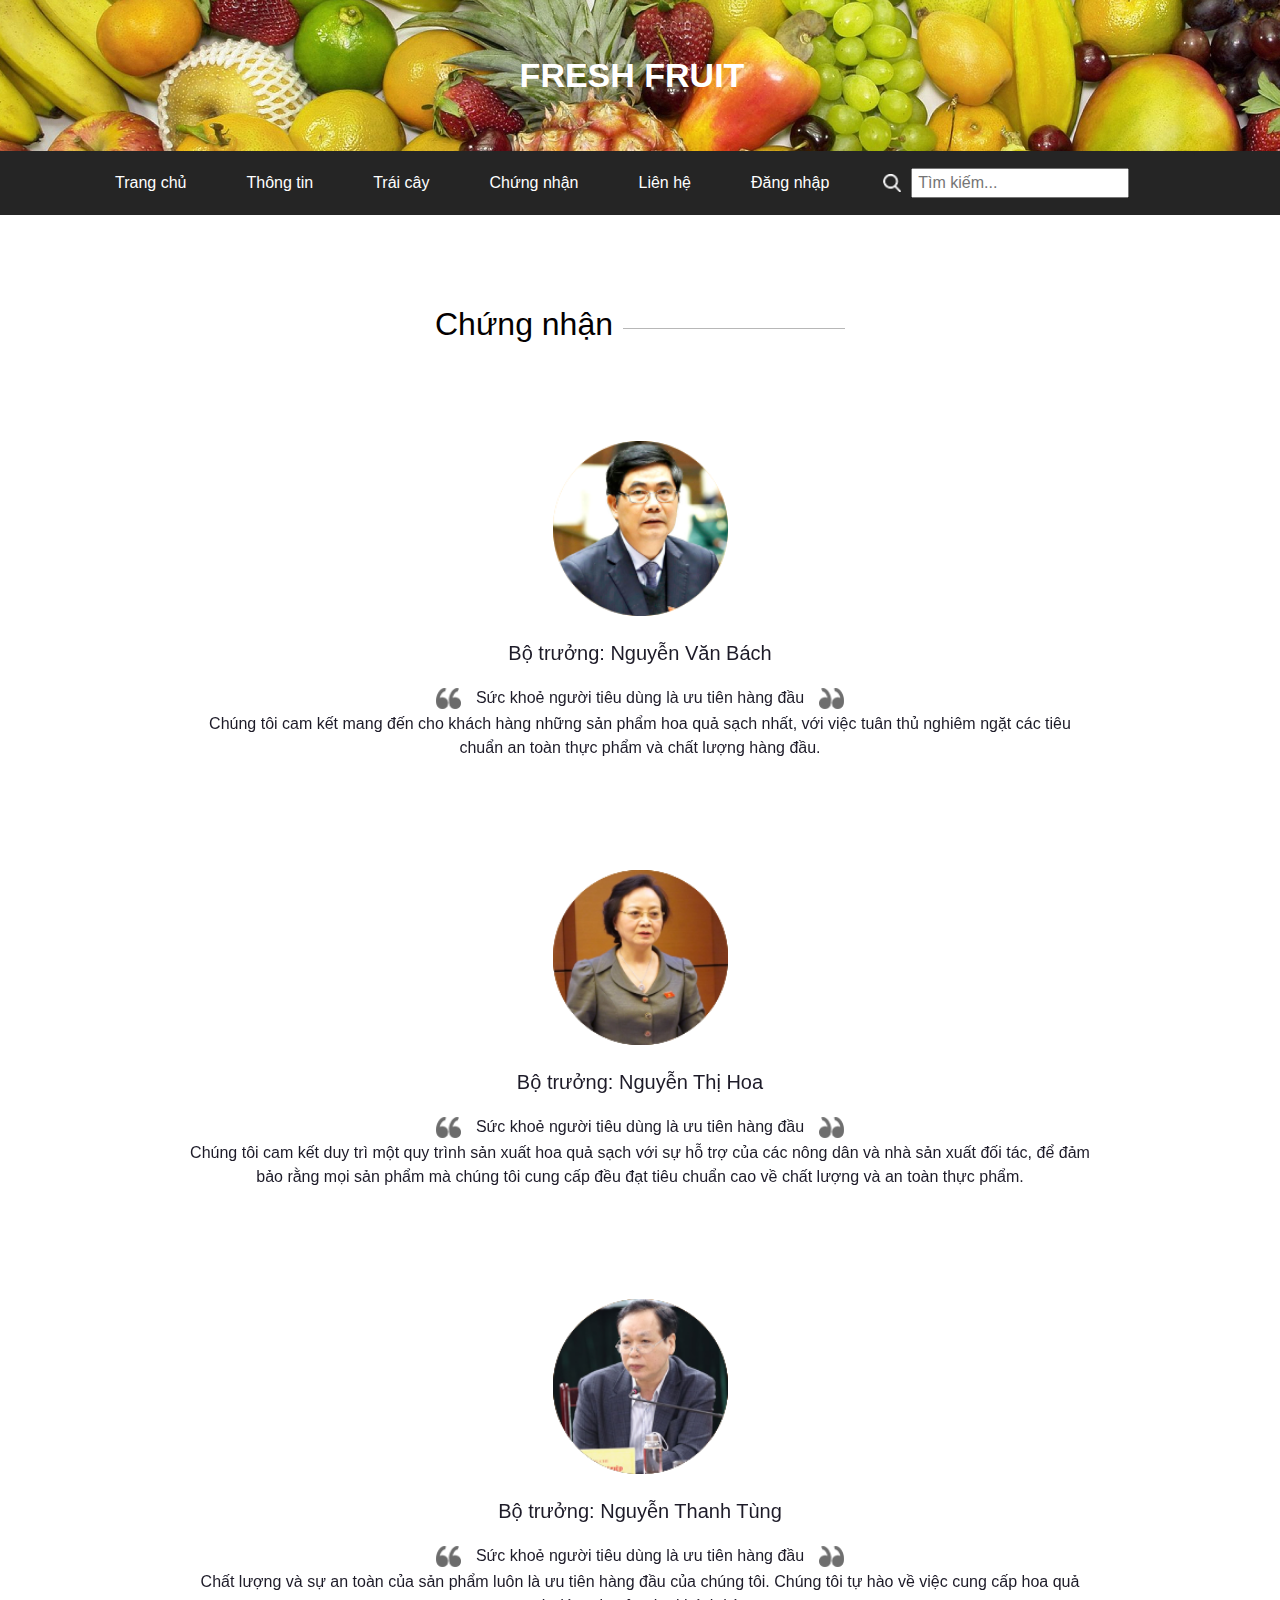
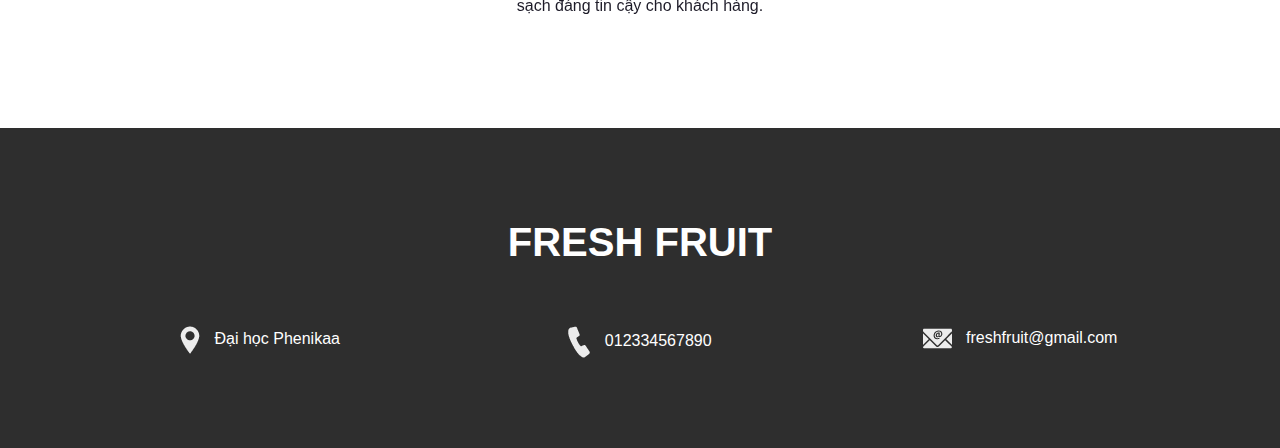
<file: testimonial.html>
<!DOCTYPE html>
<html>

<head>
  <meta charset="UTF-8">
  <meta name="viewport" content="width=device-width, initial-scale=1.0">
  <title>Fresh Fruit</title>
  <link rel="stylesheet" type="text/css" href="https://cdnjs.cloudflare.com/ajax/libs/OwlCarousel2/2.1.3/assets/owl.carousel.min.css" />
  <link rel="stylesheet" href="https://maxcdn.bootstrapcdn.com/bootstrap/4.5.2/css/bootstrap.min.css">
  <link href="css/style.css" rel="stylesheet" />
  <link href="css/login.css" rel="stylesheet" />
</head>

<body class="sub_page">
  <div class="hero_area">
    <div class="brand_box">
      <a class="navbar-brand" href="index.html">
        <span>
          Fresh Fruit
        </span>
      </a>
    </div>

  </div>


  <section class="nav_section">
    <div class="container">
      <div class="custom_nav2">
        <nav class="navbar navbar-expand custom_nav-container ">
          <button class="navbar-toggler" type="button">
            <span class="navbar-toggler-icon"></span>
          </button>

          <div class="collapse navbar-collapse" >
            <div class="d-flex  flex-column flex-lg-row align-items-center">
              <ul class="navbar-nav">
                <li class="nav-item">
                  <a class="nav-link" href="index.html">Trang chủ </a>
                </li>
                <li class="nav-item">
                  <a class="nav-link" href="about.html">Thông tin </a>
                </li>
                <li class="nav-item">
                  <a class="nav-link" href="fruit.html">Trái cây </a>
                </li>
                <li class="nav-item">
                  <a class="nav-link" href="testimonial.html">Chứng nhận</a>
                </li>
                <li class="nav-item">
                  <a class="nav-link" href="contact.html">Liên hệ</a>
                </li>
                <li class="nav-item">
                  <a class="nav-link" href="login.html">Đăng nhập</a>
                </li>
              </ul>
              <form class="">
                <button class="btn nav_search-btn" type="submit"></button>
              </form>
              <input class="timkiem" type="text" id="search-box" placeholder="Tìm kiếm...">
            </div>
          </div>
        </nav>
      </div>
    </div>
  </section>


  <section class="client_section layout_padding">
    <div class="container ">
      <div class="heading_container">
        <h2>
          Chứng nhận
        </h2>
        <hr>
      </div>
      <div id="carouselExample2Controls" class="carousel slide" data-ride="carousel">
        <div class="carousel-inner">
          <div class="carousel-item active">
            <div class="client_container layout_padding-top">
              <div class="img-box">
                <img src="images/client-img.png" alt="">
              </div>
              <div class="detail-box">
                <h5>
                  Bộ trưởng: Nguyễn Văn Bách
                </h5>
                <p>
                  <img src="images/left-quote.png" alt="">
                  <span>
                    Sức khoẻ người tiêu dùng là ưu tiên hàng đầu
                  </span>
                  <img src="images/right-quote.png" alt=""> <br>
                  Chúng tôi cam kết mang đến cho khách hàng những sản phẩm hoa quả sạch nhất, với việc tuân thủ nghiêm ngặt các tiêu chuẩn an toàn thực phẩm và chất lượng hàng đầu.
                </p>
              </div>
            </div>
            <div class="client_container layout_padding-top">
              <div class="img-box">
                <img src="images/client-img2.png" alt="">
              </div>
              <div class="detail-box">
                <h5>
                  Bộ trưởng: Nguyễn Thị Hoa
                </h5>
                <p>
                  <img src="images/left-quote.png" alt="">
                  <span>
                    Sức khoẻ người tiêu dùng là ưu tiên hàng đầu
                  </span>
                  <img src="images/right-quote.png" alt=""> <br>
                  Chúng tôi cam kết duy trì một quy trình sản xuất hoa quả sạch với sự hỗ trợ của các nông dân và nhà sản xuất đối tác, để đảm bảo rằng mọi sản phẩm mà chúng tôi cung cấp đều đạt tiêu chuẩn cao về chất lượng và an toàn thực phẩm.
                </p>
              </div>
            </div>
            <div class="client_container layout_padding-top">
              <div class="img-box">
                <img src="images/client-img3.png" alt="">
              </div>
              <div class="detail-box">
                <h5>
                  Bộ trưởng: Nguyễn Thanh Tùng
                </h5>
                <p>
                  <img src="images/left-quote.png" alt="">
                  <span>
                    Sức khoẻ người tiêu dùng là ưu tiên hàng đầu
                  </span>
                  <img src="images/right-quote.png" alt=""> <br>
                  Chất lượng và sự an toàn của sản phẩm luôn là ưu tiên hàng đầu của chúng tôi. Chúng tôi tự hào về việc cung cấp hoa quả sạch đáng tin cậy cho khách hàng.
                </p>
              </div>
            </div>
          </div>
        </div>
        
      </div>

    </div>
  </section>


  <section class="info_section layout_padding">
    <div class="container">
      <div class="info_logo">
        <h2>
          Fresh Fruit
        </h2>
      </div>
      <div class="info_contact">
        <div class="row">
          <div class="col-md-4">
            <a href="">
              <img src="images/location.png" alt="">
              <span>
                Đại học Phenikaa
              </span>
            </a>
          </div>
          <div class="col-md-4">
            <a href="">
              <img src="images/call.png" alt="">
              <span>
                012334567890
              </span>
            </a>
          </div>
          <div class="col-md-4">
            <a href="">
              <img src="images/mail.png" alt="">
              <span>
                freshfruit@gmail.com
              </span>
            </a>
          </div>
        </div>
      </div>
    </div>
  </section>
</body>

</html>
</file>
<file: css/style.css>
body {
  font-family: "time new romans", sans-serif;
  color: #040000;
  background-color: #ffffff;
}
.timkiem{
  left: -38px;
  position:relative;
  padding-left: 5px;
}

.layout_padding {
  padding: 90px 0;
}

.layout_padding2 {
  padding: 45px 0;
}

.layout_padding2-top {
  padding-top: 45px;
}

.layout_padding2-bottom {
  padding-bottom: 45px;
}

.layout_padding-top {
  padding-top: 90px;
}

.layout_padding-bottom {
  padding-bottom: 90px;
}

.sub_page .brand_box {
  position: relative;
  background-image: url(../images/slider-img.jpg);
  padding: 45px 0;
}

.sub_page .nav_section {
  margin-top: 0;
  background-color: #252525;
}

.brand_box {
  position: absolute;
  top: 0;
  left: 0;
  z-index: 9;
  width: 100%;

  display: flex;
  justify-content: center;
}

.brand_box .navbar-brand span {
  font-size: 34px;
  font-weight: bold;
  color: #ffffff;
  text-transform: uppercase;
}

a, a:hover, a:focus {
  text-decoration: none;
}


.custom_nav-container {
  z-index: 99999;
  padding: 15px 0;
}

.custom_nav-container .navbar-toggler {
  outline: none;
}


.custom_nav-container .nav_search-btn {
  margin: auto;
}


.slider_section div#carouselExampleControls {
  overflow: hidden;
}

.slider_section .img-box img {
  width: 100%;
}

.slider_section .carousel-control-prev:hover,
.slider_section .carousel-control-next:hover {
  opacity: 0.9;
}

.nav_section {
  margin-top: -32px;
}

.nav_section .custom_nav2 .custom_nav-container {
  padding: 10px 0;
  background-color: #252525;
  border-radius: 5px;
}

.nav_section .custom_nav2 .custom_nav-container .navbar-nav .nav-item .nav-link {
  padding: 10px 30px;
  color: #ffffff;
  text-align: center;
  position: relative;
}


.nav_section .custom_nav-container .nav_search-btn {
  background-image: url(../images/search-icon.png);
  background-size: 18px;
  background-repeat: no-repeat;
  width: 35px;
  height: 35px;
  padding: 0;
  border: none;
  margin: 0 40px 0 15px;
  background-position: center;
}

.shop_section .box {
  display: -webkit-box;
  display: -ms-flexbox;
  display: flex;
  flex-direction: column;
  align-items: center;
  text-align: center;
}

.shop_section .box .detail-box h2 {
  font-weight: bold;
  font-size: 50px;
  text-transform: uppercase;
}

.shop_section .box .detail-box p {
  margin-bottom: 0;
}

.shop_section .box .img-box img {
  max-width: 100%;
}

.shop_section .box .btn-box {
  margin-top: 25px;
}

.shop_section .box .btn-box a {
  display: inline-block;
  padding: 8px 40px;
  background-color: #313131;
  border: 1px solid #313131;
  color: #ffffff;
}

.shop_section .box .btn-box a:hover {
  background-color: transparent;
  color: #313131;
}


.about_section .img-box img {
  width: 100%;
  -webkit-transform: translateX(45px);
          transform: translateX(45px);
}

.about_section .detail-box {
  text-align: center;
  padding: 35px 45px;
}

.about_section .detail-box .heading_container {
  display: -webkit-box;
  display: -ms-flexbox;
  display: flex; 
  flex-direction: column;
  align-items: center;
}

.about_section .detail-box .heading_container hr {
  width: 1px;
  height: 145px;
  margin: 0;
  border: none;
  background-color: #b7b7b7;
  margin-bottom: 10px;
}

.about_section .detail-box p {
  margin-top: 10px;
}

.about_section .detail-box a {
  display: inline-block;
  padding: 10px 40px;
  background-color: #313131;
  border: 1px solid #313131;
  color: #ffffff;
  margin-top: 10px;
}

.about_section .detail-box a:hover {
  background-color: transparent;
  color: #313131;
}

.fruit_section .heading_container {
  display: -webkit-box;
  display: -ms-flexbox;
  display: flex; 
  align-items: center;
  margin-bottom: 35px;
}

.fruit_section .heading_container hr {
  width: 20%;
  height: 1px;
  border: none;
  margin: 0;
  margin-right: 10px;
  background-color: #b7b7b7;
}

.fruit_section .heading_container h2 {
  margin: 0;
}

.fruit_section .fruit_container {
  display: -webkit-box;
  display: -ms-flexbox;
  display: flex;
  
      flex-wrap: wrap;
  
          justify-content: center;
}

.fruit_section .fruit_container .box {
  flex: 0 0 31.33%;
  margin: 1%;
  position: relative;
  overflow: hidden;
}

.fruit_section .fruit_container .box img {
  width: 100%;
}

.fruit_section .fruit_container .box .link_box {
  position: absolute;
  left: 0;
  top: 100%;
  width: 100%;
  height: 100%;
  opacity: 0;
  background-color: #252525;
  color: #ffffff;
  display: -webkit-box;
  display: -ms-flexbox;
  display: flex;

          flex-direction: column;

          align-items: center;

          justify-content: center;
  transition: all 0.3s;
}

.fruit_section .fruit_container .box .link_box h5 {
  text-transform: uppercase;
  margin-bottom: 25px;
}

.fruit_section .fruit_container .box .link_box a {
  display: inline-block;
  padding: 7px 35px;
  border: 1px solid #ffffff;
  color: #ffffff;
  font-size: 15px;
}

.fruit_section .fruit_container .box .link_box a:hover {
  background-color: #ffffff;
  color: #000000;
}

.fruit_section .fruit_container .box:hover .link_box {
  top: 0;
  opacity: 0.9;
}

.client_section .heading_container {
  display: -webkit-box;
  display: -ms-flexbox;
  display: flex;

  align-items: center;

  justify-content: center;
}

.client_section .heading_container hr {
  width: 20%;
  height: 1px;
  border: none;
  margin: 0;
  margin-left: 10px;
  background-color: #b7b7b7;
}

.client_section .client_container {
  display: -webkit-box;
  display: -ms-flexbox;
  display: flex;
  
  flex-direction: column;
  
  align-items: center;
  text-align: center;
  width: 85%;
  margin: auto;
}

.client_section .client_container .img-box {
  width: 175px;
  border-radius: 100%;
}

.client_section .client_container .img-box img {
  width: 100%;
}

.client_section .client_container .detail-box {
  margin-top: 25px;
}

.client_section .client_container .detail-box h5 {
  color: #1d1b28;
  margin-bottom: 15px;
}

.client_section .client_container .detail-box p {
  color: #1d1b28;
  margin: 20px;
}

.client_section .client_container .detail-box p img {
  width: 25px;
  margin: 3px 10px;
}

.client_section .client_container .detail-box img {
  width: 60px;
}

.client_section .carousel-control-prev,
.client_section .carousel-control-next {
  width: 50px;
  height: 50px;
  border-radius: 100%;
  background-color: #313131;
  opacity: 1;
  top: 28%;
  background-repeat: no-repeat;
  background-position: center;
  background-size: 10px;
}

.client_section .carousel-control-prev:hover,
.client_section .carousel-control-next:hover {
  background-color: #000000;
}

.client_section .carousel-control-prev {
  background-image: url(../images/prev.png);
  left: 15%;
}

.client_section .carousel-control-next {
  background-image: url(../images/next.png);
  right: 15%;
}

/* contact section */
.contact_section {
  position: relative;
}

.contact_section .heading_container {
  display: -webkit-box;
  display: -ms-flexbox;
  display: flex;
  
  align-items: center;
  margin-bottom: 35px;
}

.contact_section .heading_container hr {
  width: 20%;
  height: 1px;
  border: none;
  margin: 0;
  margin-right: 10px;
  background-color: #b7b7b7;
}

.contact_section .heading_container h2 {
  margin: 0;
}



.contact_section input {
  border: none;
  outline: none;
  height: 45px;
  width: 100%;
  margin: 10px 0;
  box-shadow: 0 0 10px 0 rgba(0, 0, 0, 0.25);
  padding-left: 15px;
}


.contact_section input.message_input {
  height: 100px;
}

.contact_form-container {
  padding: 15px 15px 15px 0;
}

.contact_form-container button {
  border: none;
  background-color: #fd9e2e;
  color: #fff;
  padding: 10px 55px;
  font-size: 15px;
  text-transform: uppercase;
  margin-top: 35px;
}

.map_container {
  height: 350px;
}

.map_container .map-responsive {
  height: 100%;
}


.info_section {
  background-color: #2e2e2e;
  color: #ffffff;
}

.info_section h6 {
  font-weight: bold;
}

.info_section .info_logo h2 {
  font-size: 2.5rem;
  text-align: center;
  text-transform: uppercase;
  font-weight: bold;
}

.info_section .info_contact {
  margin-top: 60px;
}

.info_section .info_contact .col-md-4 {
  display: -webkit-box;
  display: -ms-flexbox;
  display: flex;
  
  justify-content: center;
}

.info_section .info_contact a {
  color: #ffffff;
}

.info_section .info_contact img {
  max-width: 100%;
  margin-right: 10px;
}

.info_section .info_form {
  margin: 0 auto;
}

.info_section .info_form h4 {
  text-transform: uppercase;
  text-align: center;
  margin-bottom: 20px;
}

.info_section .info_form form {
  display: -webkit-box;
  display: -ms-flexbox;
  display: flex;
  
  align-items: center;
}

.info_section .info_form form input {
  background-color: #ffffff;
  border: none;
  
  flex: 2.5;
  outline: none;
  color: #000000;
  min-height: 42.4px;
  padding-left: 15px;
}

.info_section .info_form form button {
  flex: 1;
  display: inline-block;
  padding: 9px 30px;
  background-color: #f89e12;
  border: 1px solid #f89e12;
  color: #ffffff;
  font-size: 15px;
  text-transform: uppercase;
}

.info_section .info_form form button:hover {
  background-color: transparent;
  color: #f89e12;
}

.info_section .box {
  display: -webkit-box;
  display: -ms-flexbox;
  display: flex;
}

.info_section .info_social {
  display: -webkit-box;
  display: -ms-flexbox;
  display: flex;
}

.info_section .info_social img {
  width: 35px;
  margin-right: 8px;
}


.footer_section {
  background-color: #ffffff;
  padding: 20px 15px;
}

.footer_section p {
  margin: 0;
  text-align: center;
  color: #222222;
}

.footer_section a {
  color: #222222;
}
</file>
<file: css/login.css>
.login-box{
    margin-left: 450px;
    margin-top: 45px;
    margin-bottom: 45px;
}

.login-box body{
	margin: 0;
	padding: 0;
	display: flex;
	justify-content: center;
	align-items: center;
}
.main{
	width: 350px;
	height: 500px;
	overflow: hidden;
	background-color: #2e2e2e;
}
#cb{
	display: none;
}
.signup{
	position: relative;
	width:100%;
	height: 100%;
}
.login-box label{
	color: #fff;
	font-size: 30px;
	justify-content: center;
	display: flex;
	margin: 60px;
	font-weight: bold;
	cursor: pointer;
	transition: .5s ease-in-out;
}
.login-box input{
	width: 60%;
	height: 30px;
	background: #e0dede;
	justify-content: center;
	display: flex;
	margin: 20px auto;
	padding: 10px;
	border: none;
	outline: none;

}
.signup button{
    display: inline-block;
    padding: 8px 40px;
    background-color: #ffffff;
    border: 1px solid #ffffff;
    color: #000000;
    position: relative;
    left: 100px;
}
.signup button:hover{
	background: #313131;
    color: #ffffff;
}
.signup button a:hover {
    background-color: transparent;
    color: #ffffff;
}
.login{
	height: 460px;
	background: #eee;
	border-radius: 0%;
	transform: translateY(-180px);
	transition: .8s ease-in-out;
}
.login label{
	color: #313131;
	transform: scale(.5);
}
.login button{
    display: inline-block;
    padding: 8px 40px;
    background-color: #313131;
    border: 1px solid #313131;
    color: #ffffff;
    position: relative;
    left: 100px;
}
.login button:hover{
	background: #ffffff;
    color: #313131;
}
.login button a:hover {
    background-color: transparent;
    color: #ffffff;
}

#cb:checked ~ .login{
	transform: translateY(-500px);
}
#cb:checked ~ .login label{
	transform: scale(1);	
}
#cb:checked ~ .signup label{
	transform: scale(.6);
}
</file>
